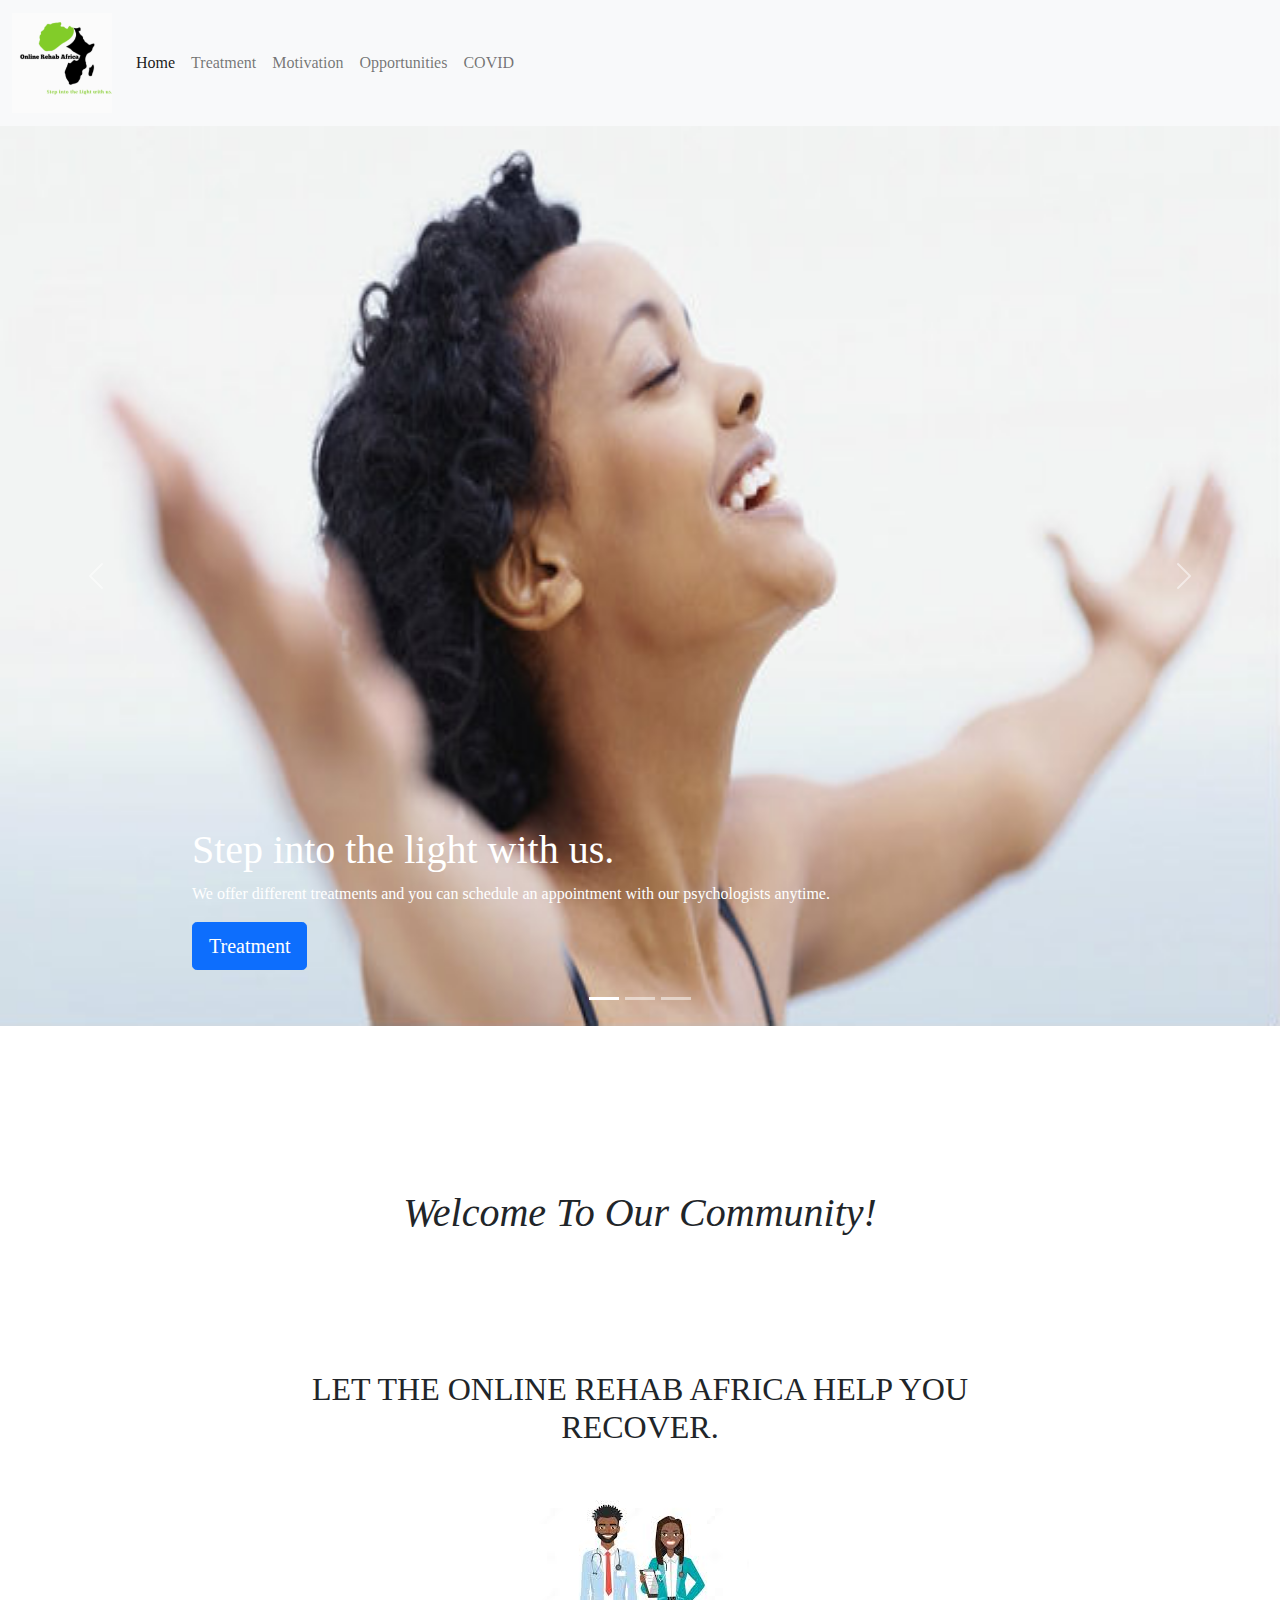
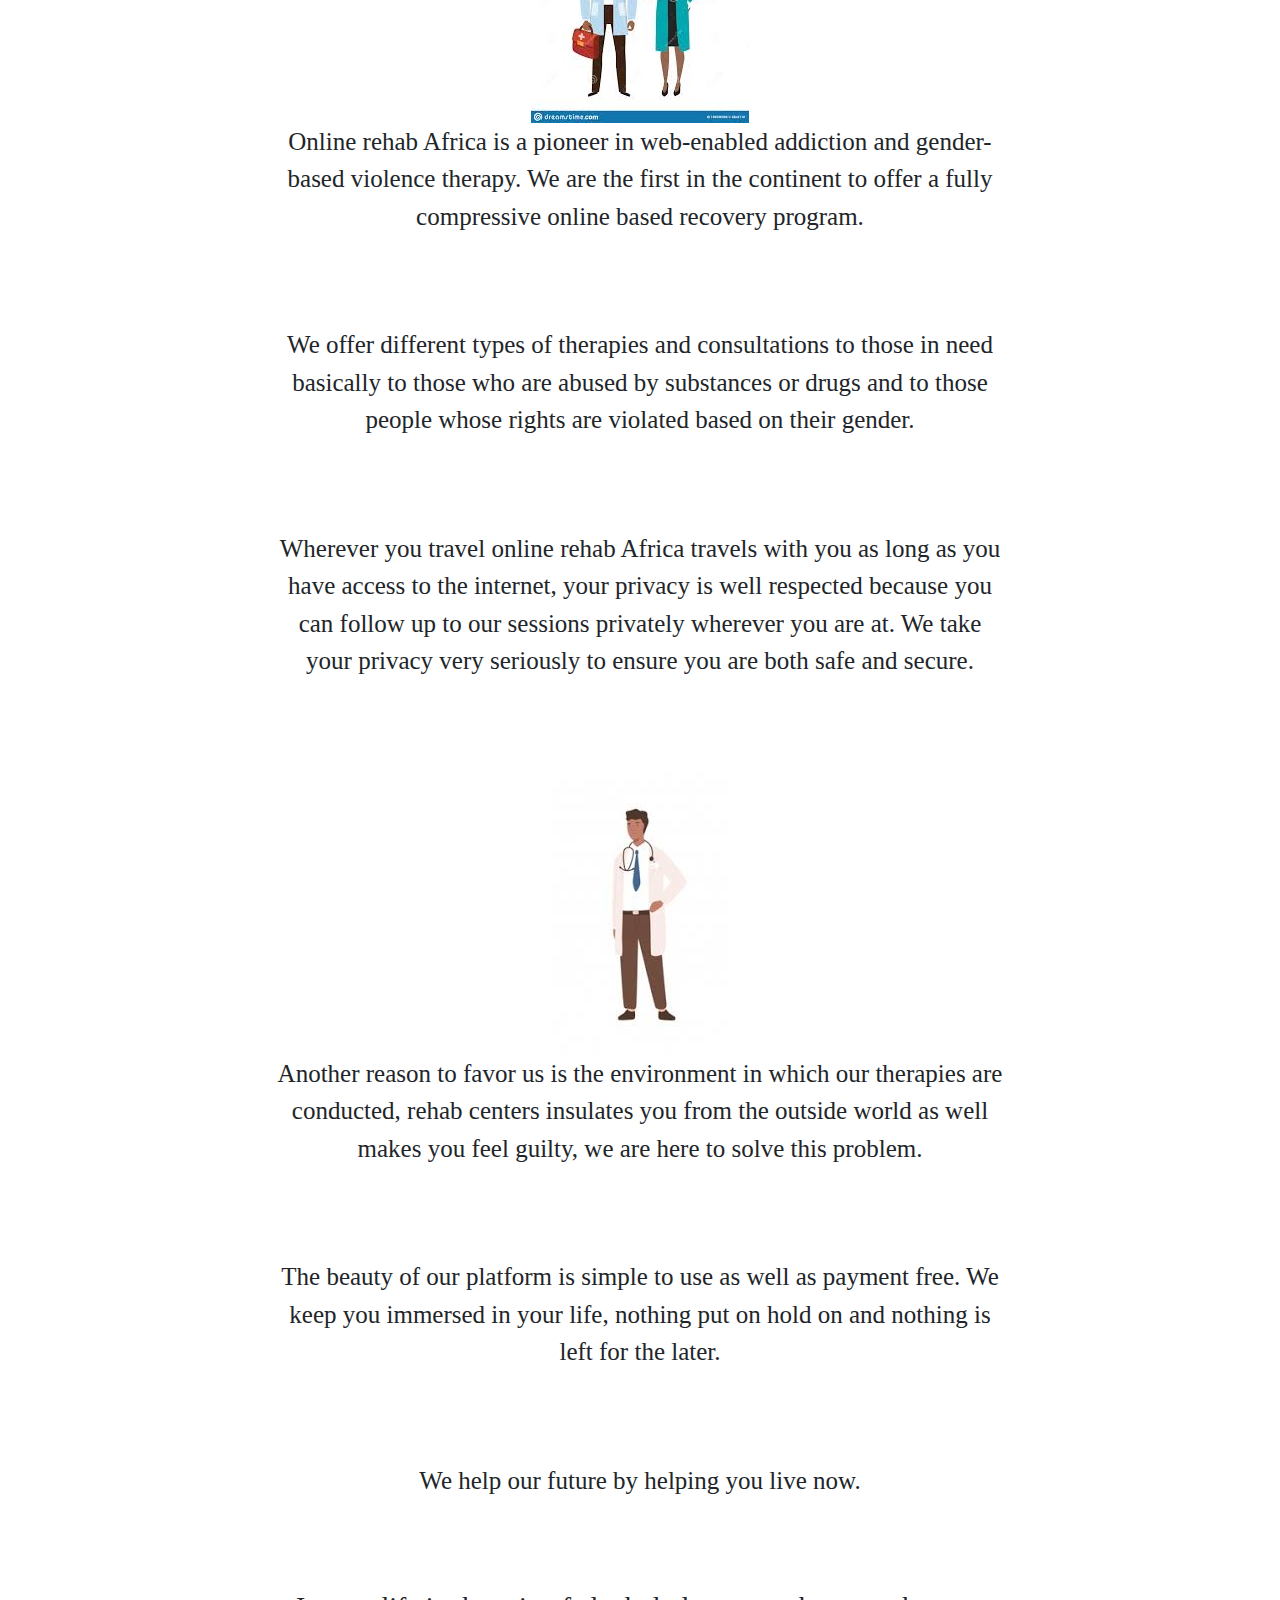
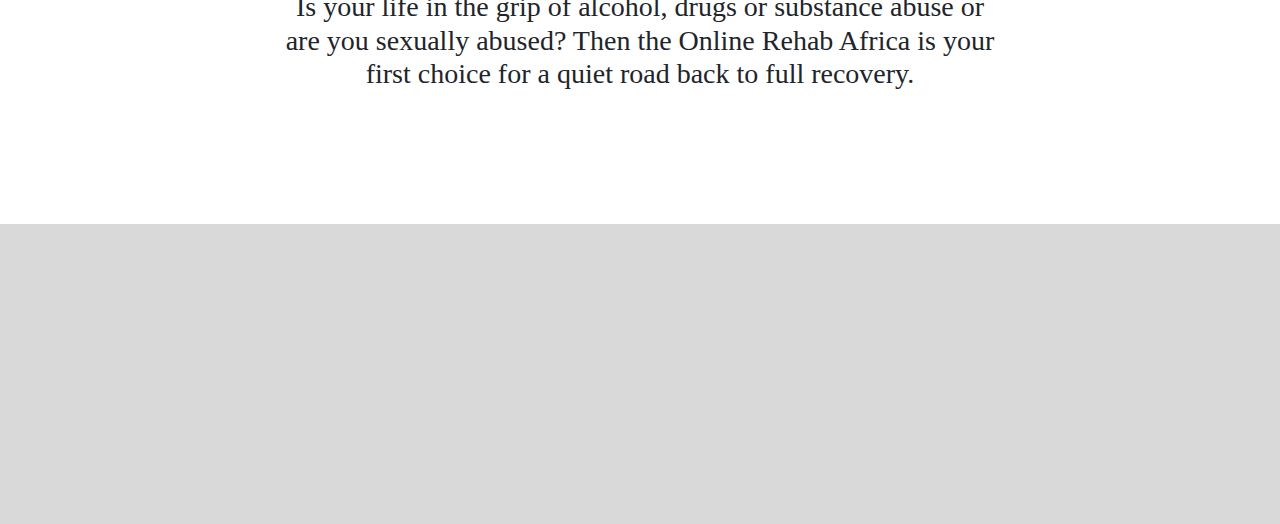
<file: index.html>
<html>
<head>
<!-- Required meta tags -->
<meta charset="utf-8">
<meta name="viewport" content="width=device-width, initial-scale=1">

<title>onlinRehabAfrica: home</title>
<link href="css/bootstrap.min.css" rel="stylesheet">
<link href="css/style.css" rel="stylesheet">
</head>
<body>
    
       <nav class="navbar navbar-expand-lg navbar-light bg-light">
  <div class="container-fluid">
    <a class="navbar-brand" href="index.html">
      <img src="img/Logo.png" alt="online rehab africa" width="100" height="100">
    </a>
    <button class="navbar-toggler" type="button" data-bs-toggle="collapse" data-bs-target="#navbarNavAltMarkup" aria-controls="navbarNavAltMarkup" aria-expanded="false" aria-label="Toggle navigation">
      <span class="navbar-toggler-icon"></span>
    </button>
    <div class="collapse navbar-collapse" id="navbarNavAltMarkup">
      <div class="navbar-nav">
        <a class="nav-link active" aria-current="page" href="index.html">Home</a>
        <a class="nav-link" href="treatment.html">Treatment</a>
        <a class="nav-link" href="motivation.html">Motivation</a>
        <a class="nav-link" href="opportunities.html">Opportunities</a>
        <a class="nav-link" href="#">COVID</a>
      </div>
    </div>
  </div>
</nav>

  <div id="myCarousel" class="carousel slide" data-bs-ride="carousel">
    <ol class="carousel-indicators">
      <li data-bs-target="#myCarousel" data-bs-slide-to="0" class="active"></li>
      <li data-bs-target="#myCarousel" data-bs-slide-to="1"></li>
      <li data-bs-target="#myCarousel" data-bs-slide-to="2"></li>
    </ol>
    <div class="carousel-inner">
      <div class="carousel-item active">
          <img src="img/woman.jpg" width="100%" height="100%">
        
        <div class="container">
          <div class="carousel-caption text-start">
            <h1>Step into the light with us.</h1>
            <p>We offer different treatments and you can schedule an appointment with our psychologists anytime.</p>
            <p><a class="btn btn-lg btn-primary" href="treatment.html" role="button">Treatment</a></p>
          </div>
        </div>
      </div>
      
      <div class="carousel-item">
        
        <img src="img/backgrounfimage%20for%20Addiction.jpg" width="100%" height="100%">

        <div class="container">
          <div class="carousel-caption text-end">
            <h1>Addiction can be treated.</h1>
            <p>Addiction is a brain disease that can be treated.</p>
            <p><a class="btn btn-lg btn-primary" href="treatment.html" role="button">Schedule</a></p>
          </div>
        </div>
      </div>
    </div>
      
      
    <a class="carousel-control-prev" href="#myCarousel" role="button" data-bs-slide="prev">
      <span class="carousel-control-prev-icon" aria-hidden="true"></span>
      <span class="visually-hidden">Previous</span>
    </a>
    <a class="carousel-control-next" href="#myCarousel" role="button" data-bs-slide="next">
      <span class="carousel-control-next-icon" aria-hidden="true"></span>
      <span class="visually-hidden">Next</span>
    </a>
  </div>

   
 <div class="container">

    <div class="row">
        
        <div class="col-md-1">
        </div>
        <div class="col-md-10">
            <div class="intro"><br><br><br>
            <h1 style="font-style: italic; font-weight: 500; font-family: cursive">Welcome To Our Community!</h1><br><br>
            <div class="intro">
                <h2>LET THE ONLINE REHAB AFRICA HELP YOU RECOVER.</h2><br>
                <img src="img/download%20(1).jpg">
                <p>Online rehab Africa is a pioneer in web-enabled addiction and gender-based violence therapy. We are the first in the continent to offer a fully compressive online based recovery program. </p><br><br>
                <p>We offer different types of therapies and consultations to those in need basically to those who are abused by substances or drugs and to those people whose rights are violated based on their gender.</p><br><br>
                <p>Wherever you travel online rehab Africa travels with you as long as you have access to the internet, your privacy is well respected because you can follow up to our sessions privately wherever you are at. We take your privacy very seriously to ensure you are both safe and secure.</p><br><br>
                <img src="img/download%20(2).jpg">
                <p>Another reason to favor us is the environment in which our therapies are conducted, rehab centers insulates you from the outside world as well makes you feel guilty, we are here to solve this problem.</p><br><br>
                <p>The beauty of our platform is simple to use as well as payment free. We keep you immersed in your life, nothing put on hold on and nothing is left for the later. </p><br><br>
                <p>We help our future by helping you live now.</p><br><br>
                <h3>Is your life in the grip of alcohol, drugs or substance abuse or are you sexually abused? Then the Online Rehab Africa is your first choice for a quiet road back to full recovery.</h3><br><br>
            </div>
                
        <div class="col-md-1">
        </div>
        </div>
        <div class="col-md-8">
        </div>
        
   </div>   
    
     
     
  
 </div>
    </div>
      <div class="footer">
     
     
     
     
     
     </div>
 <script src="js/bootstrap.bundle.min.js"></script>  
    
</body>
</html>
</file>
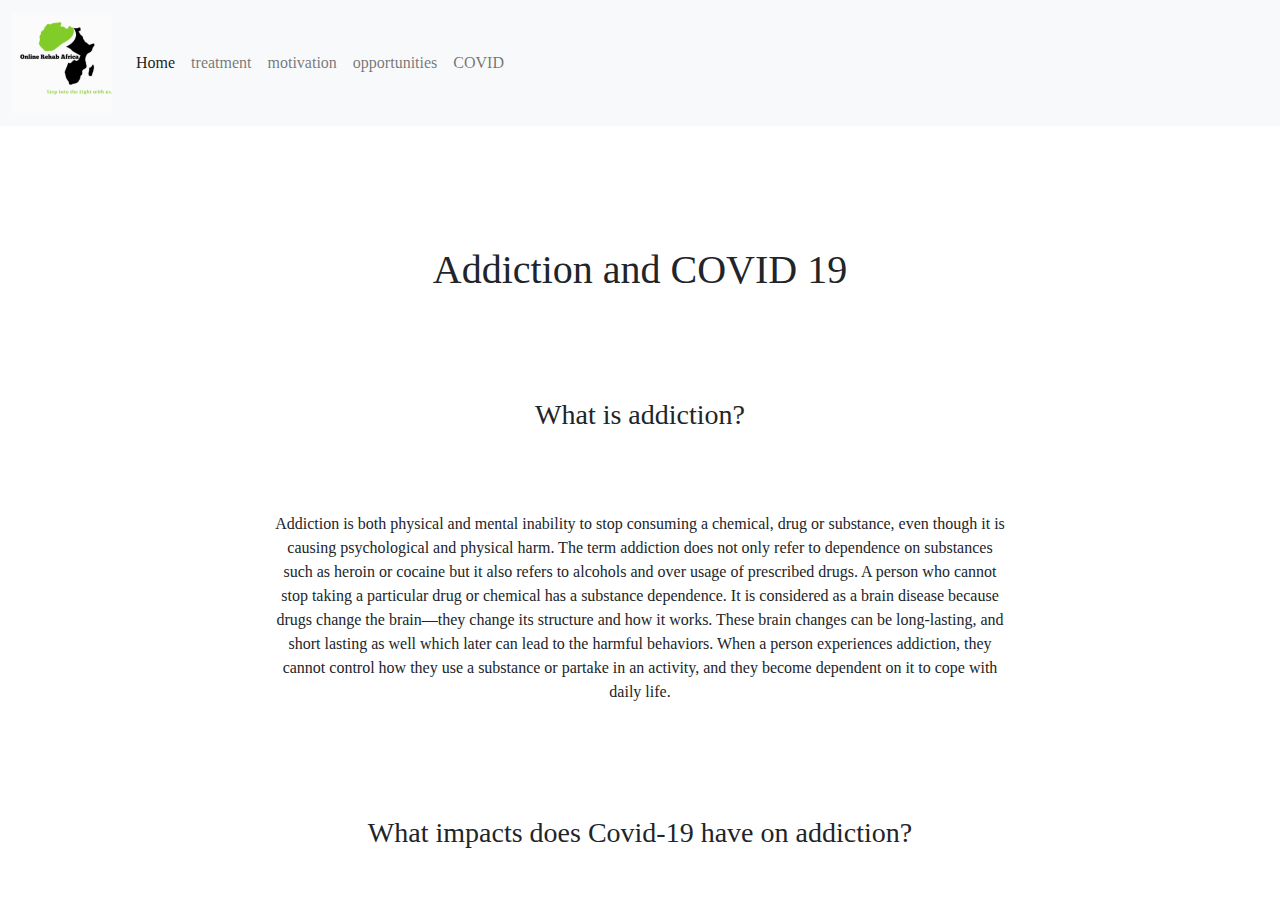
<file: covid.html>
<!--this is the covid page-->
<html>
<head>
<!-- Required meta tags -->
<meta charset="utf-8">
<meta name="viewport" content="width=device-width, initial-scale=1">

<title>online rehab Africa: opportunities</title>
<link href="css/bootstrap.min.css" rel="stylesheet">
<link href="css/style.css" rel="stylesheet">
</head>
<body>
     <nav class="navbar navbar-expand-lg navbar-light bg-light">
  <div class="container-fluid">
    <a class="navbar-brand" href="#">
      <img src="img/Logo.png" alt="online rehab africa" width="100" height="100">
    </a>
    <button class="navbar-toggler" type="button" data-bs-toggle="collapse" data-bs-target="#navbarNavAltMarkup" aria-controls="navbarNavAltMarkup" aria-expanded="false" aria-label="Toggle navigation">
      <span class="navbar-toggler-icon"></span>
    </button>
       <div class="collapse navbar-collapse" id="navbarNavAltMarkup">
      <div class="navbar-nav">
        <a class="nav-link active" aria-current="page" href="index.html">Home</a>
        <a class="nav-link" href="treatment.html">treatment</a>
        <a class="nav-link" href="motivation.html">motivation</a>
        <a class="nav-link" href="opportunities.html">opportunities</a>
        <a class="nav-link" href="covid.html">COVID</a>
      </div>
    </div>
  </div>
</nav>
<div class="container">
    <div class="row">
        <div class="col-md-2"></div>
        <div class="col-md-8"><br><br><br><br><br>
           <h1>Addiction and COVID 19</h1><br><br><br><br>
    <h3>What is addiction?</h3><br><br><br>
            <p>Addiction is both physical and mental inability to stop consuming a chemical, drug or substance, even though it is causing psychological and physical harm. The term addiction does not only refer to dependence on substances such as heroin or cocaine but it also refers to alcohols and over usage of prescribed drugs. A person who cannot stop taking a particular drug or chemical has a substance dependence. It is considered as a brain disease because drugs change the brain—they change its structure and how it works. These brain changes can be long-lasting, and short lasting as well which later can lead to the harmful behaviors. When a person experiences addiction, they cannot control how they use a substance or partake in an activity, and they become dependent on it to cope with daily life.
</p>
        <br><br><br><br>
               <h3>What impacts does Covid-19 have on addiction?</h3>
        </div>
        <div class="col-md-2"></div>
    
        
    </div>
    <div class="row"></div>
    <div class="row"></div>   
    
</div>
 <script src="js/bootstrap.bundle.min.js"></script>    
</body>
</html>
</file>
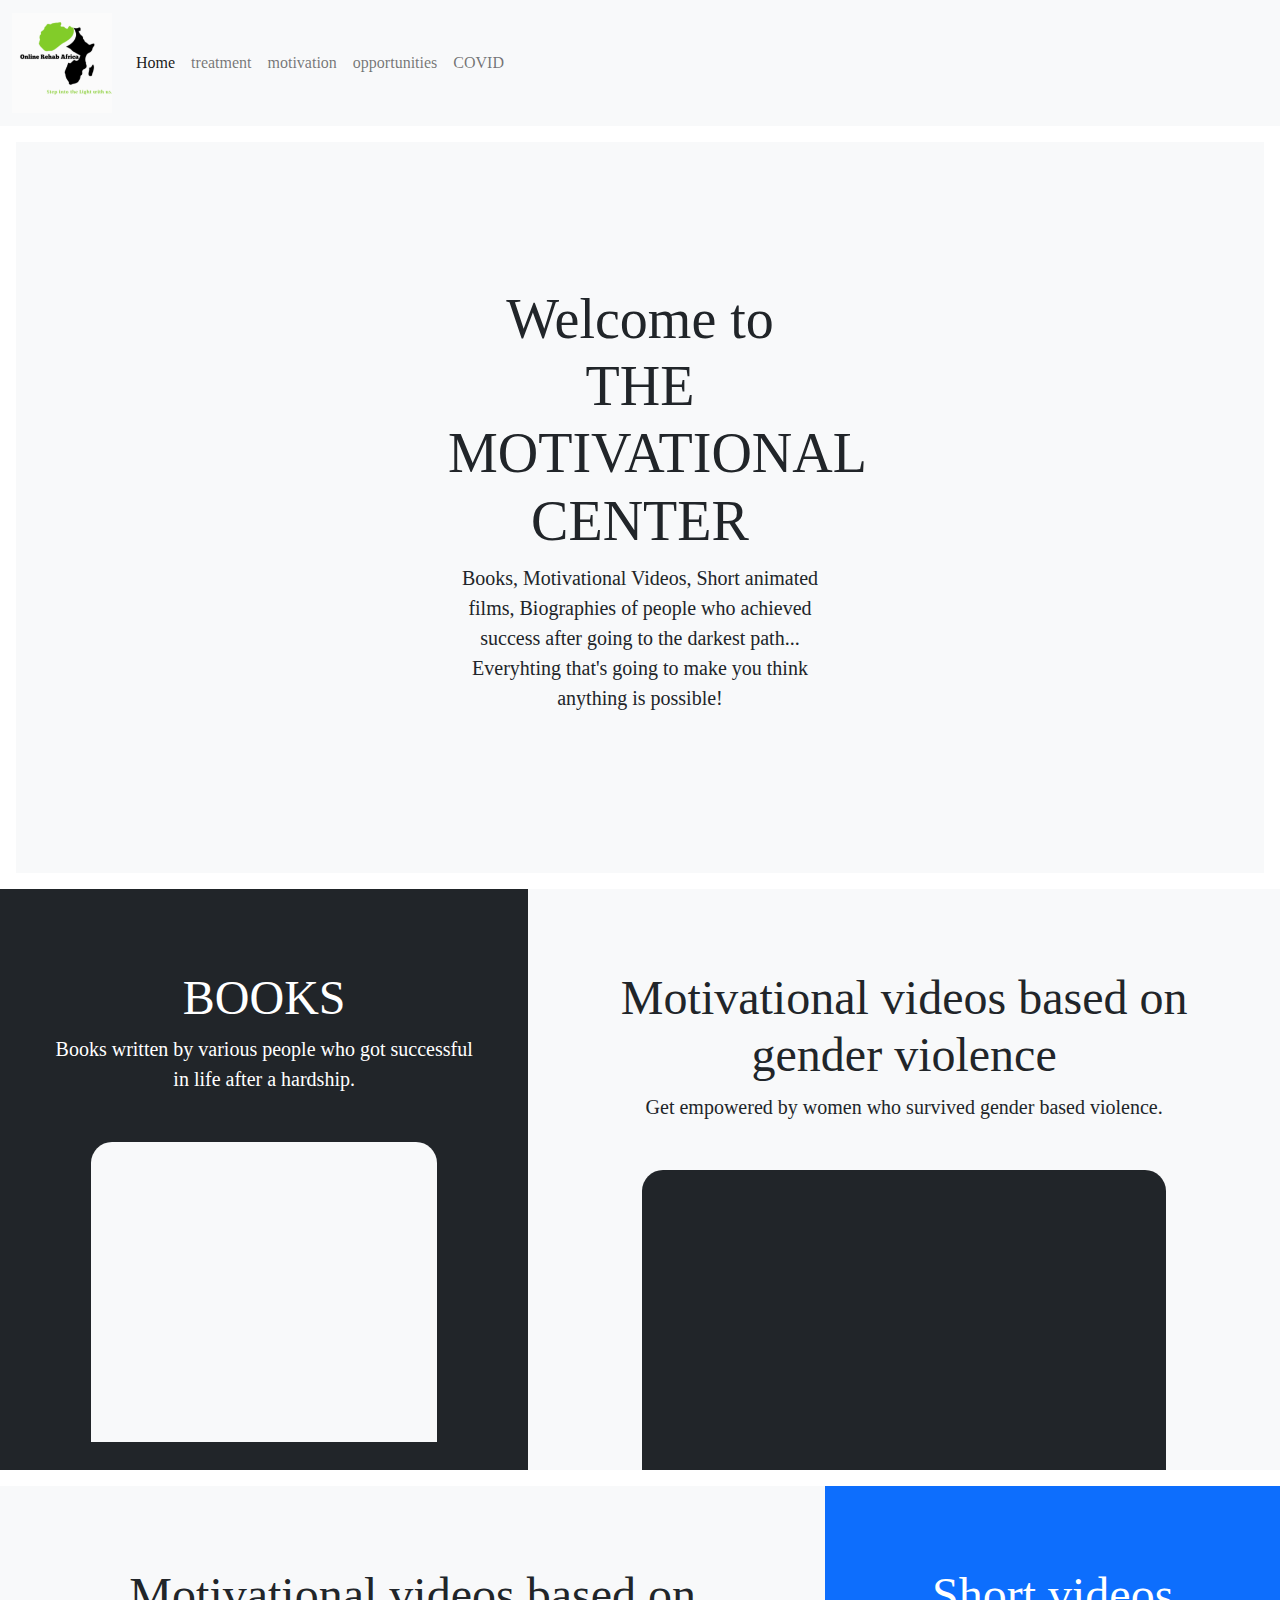
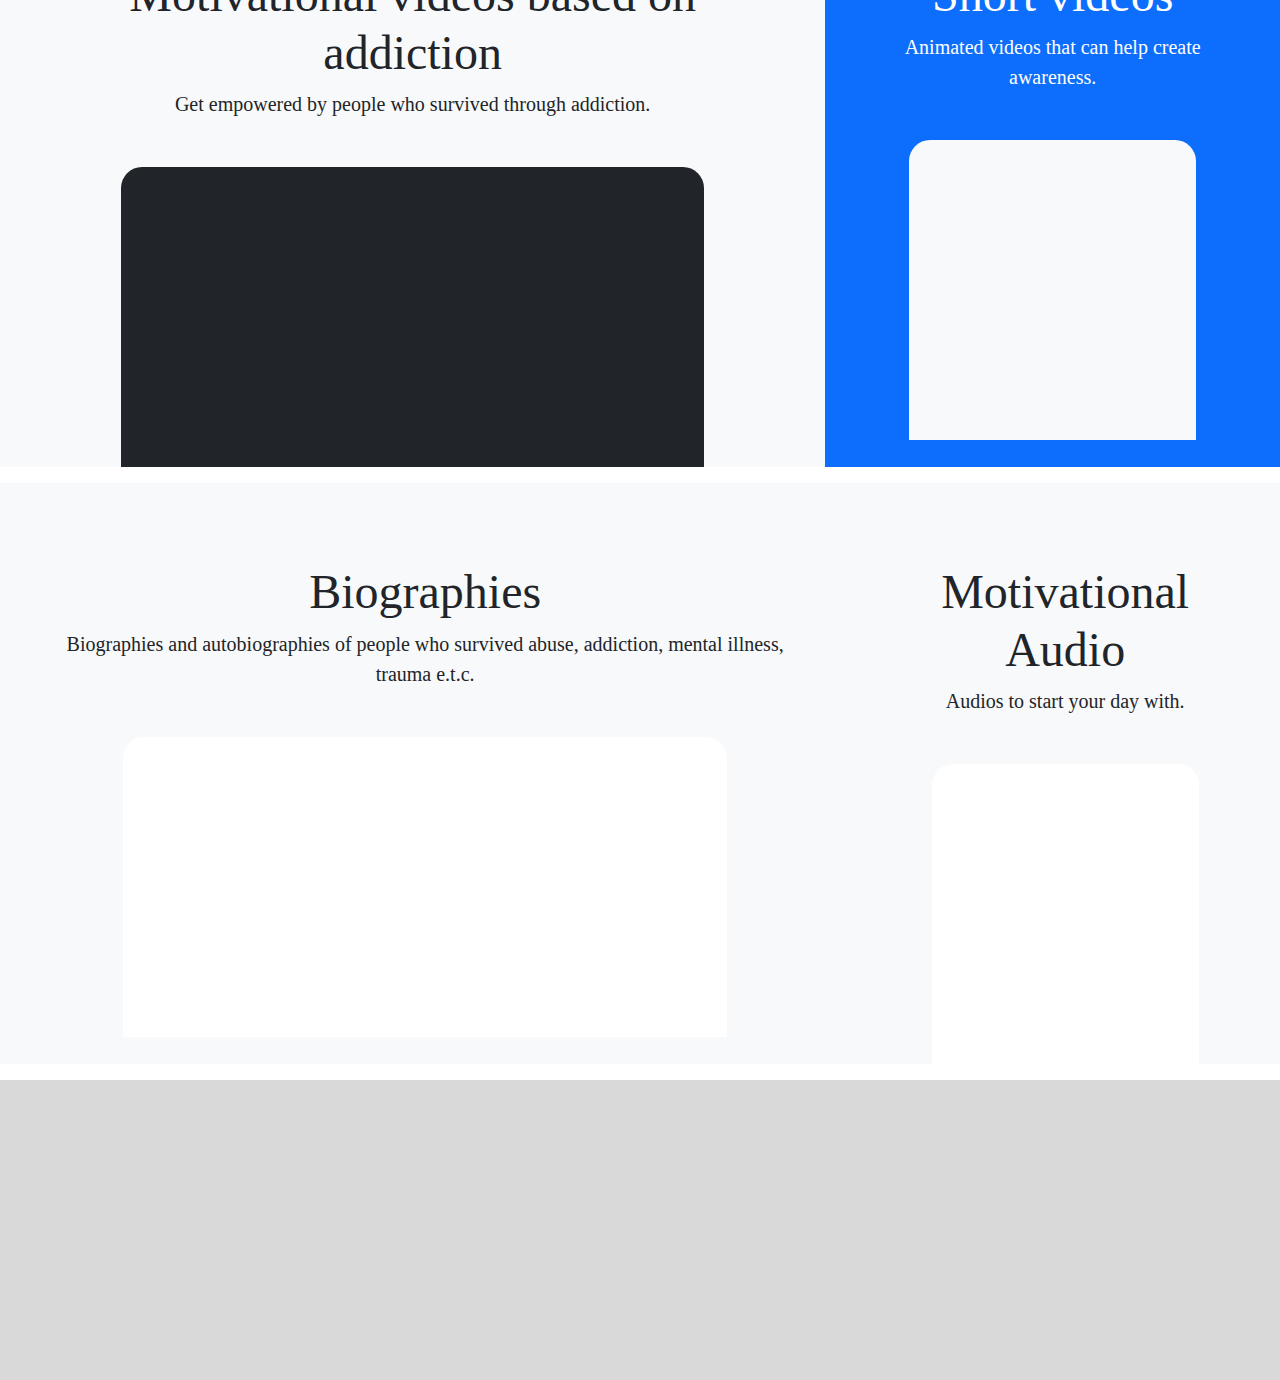
<file: motivation.html>
<!--this is the motivation page-->
<html>
<head>
<!-- Required meta tags -->
<meta charset="utf-8">
<meta name="viewport" content="width=device-width, initial-scale=1">

<title>online rehab Africa: motivation center</title>
<link href="css/bootstrap.min.css" rel="stylesheet">
<link href="css/style.css" rel="stylesheet">
</head>
<body>
     <nav class="navbar navbar-expand-lg navbar-light bg-light">
  <div class="container-fluid">
    <a class="navbar-brand" href="index.html">
      <img src="img/Logo.png" alt="online rehab africa" width="100" height="100">
    </a>
    <button class="navbar-toggler" type="button" data-bs-toggle="collapse" data-bs-target="#navbarNavAltMarkup" aria-controls="navbarNavAltMarkup" aria-expanded="false" aria-label="Toggle navigation">
      <span class="navbar-toggler-icon"></span>
    </button>
       <div class="collapse navbar-collapse" id="navbarNavAltMarkup">
      <div class="navbar-nav">
        <a class="nav-link active" aria-current="page" href="index.html">Home</a>
        <a class="nav-link" href="treatment.html">treatment</a>
        <a class="nav-link" href="motivation.html">motivation</a>
        <a class="nav-link" href="opportunities.html">opportunities</a>
        <a class="nav-link" href="covid.html">COVID</a>
      </div>
    </div>
  </div>
</nav>
          <div class="position-relative overflow-hidden p-3 p-md-5 m-md-3 text-center bg-light">
      <div class="col-md-5 p-lg-5 mx-auto my-5">
        <h1 class="display-4 font-weight-normal">Welcome to THE MOTIVATIONAL CENTER</h1>
        <p class="lead font-weight-normal">Books, Motivational Videos, Short animated films, Biographies of people who achieved success after going to the darkest path... Everyhting that's going to make you think anything is possible!</p>
      </div>
      <div class="product-device box-shadow d-none d-md-block"></div>
      <div class="product-device product-device-2 box-shadow d-none d-md-block"></div>
    </div>


    <div class="d-md-flex flex-md-equal w-100 my-md-3 pl-md-3">
      <div class="bg-dark mr-md-3 pt-3 px-3 pt-md-5 px-md-5 text-center text-white overflow-hidden">
        <div class="my-3 py-3">
          <h2 class="display-5">BOOKS</h2>
          <p class="lead">Books written by various people who got successful in life after a hardship.</p>
          </div>
        <div class="bg-light box-shadow mx-auto" style="width: 80%; height: 300px; border-radius: 21px 21px 0 0;"></div>
      </div>
      <div class="bg-light mr-md-3 pt-3 px-3 pt-md-5 px-md-5 text-center overflow-hidden">
        <div class="my-3 p-3">
          <h2 class="display-5">Motivational videos based on gender violence</h2>
          <p class="lead">Get empowered by women who survived gender based violence.</p>
        </div>
        <div class="bg-dark box-shadow mx-auto" style="width: 80%; height: 300px; border-radius: 21px 21px 0 0;"></div>
      </div>
    </div>

    <div class="d-md-flex flex-md-equal w-100 my-md-3 pl-md-3">
      <div class="bg-light mr-md-3 pt-3 px-3 pt-md-5 px-md-5 text-center overflow-hidden">
        <div class="my-3 p-3">
          <h2 class="display-5">Motivational videos based on addiction</h2>
          <p class="lead">Get empowered by people who survived through addiction.</p>
        </div>
        <div class="bg-dark box-shadow mx-auto" style="width: 80%; height: 300px; border-radius: 21px 21px 0 0;"></div>
      </div>
      <div class="bg-primary mr-md-3 pt-3 px-3 pt-md-5 px-md-5 text-center text-white overflow-hidden">
        <div class="my-3 py-3">
          <h2 class="display-5">Short videos</h2>
          <p class="lead">Animated videos that can help create awareness.</p>
        </div>
        <div class="bg-light box-shadow mx-auto" style="width: 80%; height: 300px; border-radius: 21px 21px 0 0;"></div>
      </div>
    </div>

    <div class="d-md-flex flex-md-equal w-100 my-md-3 pl-md-3">
      <div class="bg-light mr-md-3 pt-3 px-3 pt-md-5 px-md-5 text-center overflow-hidden">
        <div class="my-3 p-3">
          <h2 class="display-5">Biographies</h2>
          <p class="lead">Biographies and autobiographies of people who survived abuse, addiction, mental illness, trauma e.t.c.</p>
        </div>
        <div class="bg-white box-shadow mx-auto" style="width: 80%; height: 300px; border-radius: 21px 21px 0 0;"></div>
      </div>
      <div class="bg-light mr-md-3 pt-3 px-3 pt-md-5 px-md-5 text-center overflow-hidden">
        <div class="my-3 py-3">
          <h2 class="display-5">Motivational Audio</h2>
          <p class="lead">Audios to start your day with.</p>
        </div>
        <div class="bg-white box-shadow mx-auto" style="width: 80%; height: 300px; border-radius: 21px 21px 0 0;"></div>
      </div>
    </div>

      <div class="footer">
     
     
     
     
     
     </div>
 
 <script src="js/bootstrap.bundle.min.js"></script>    
</body>
</html>
</file>
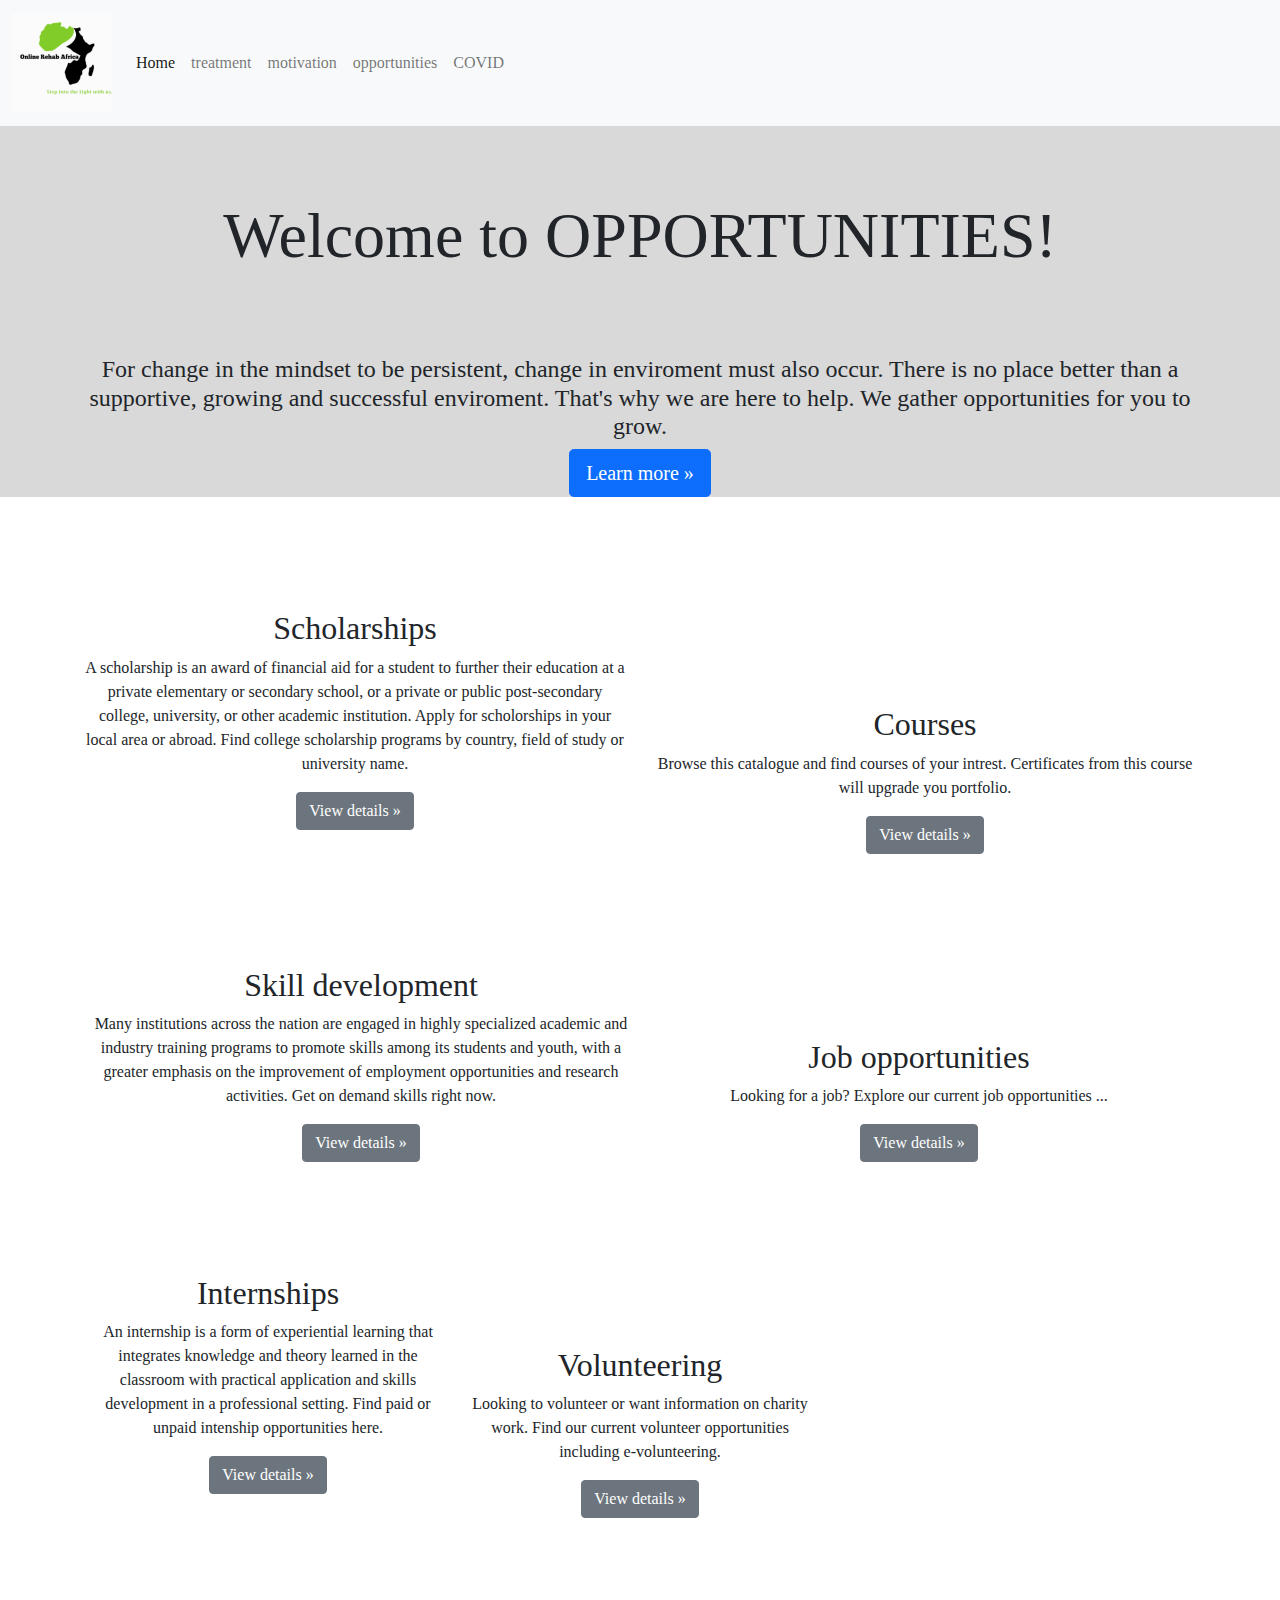
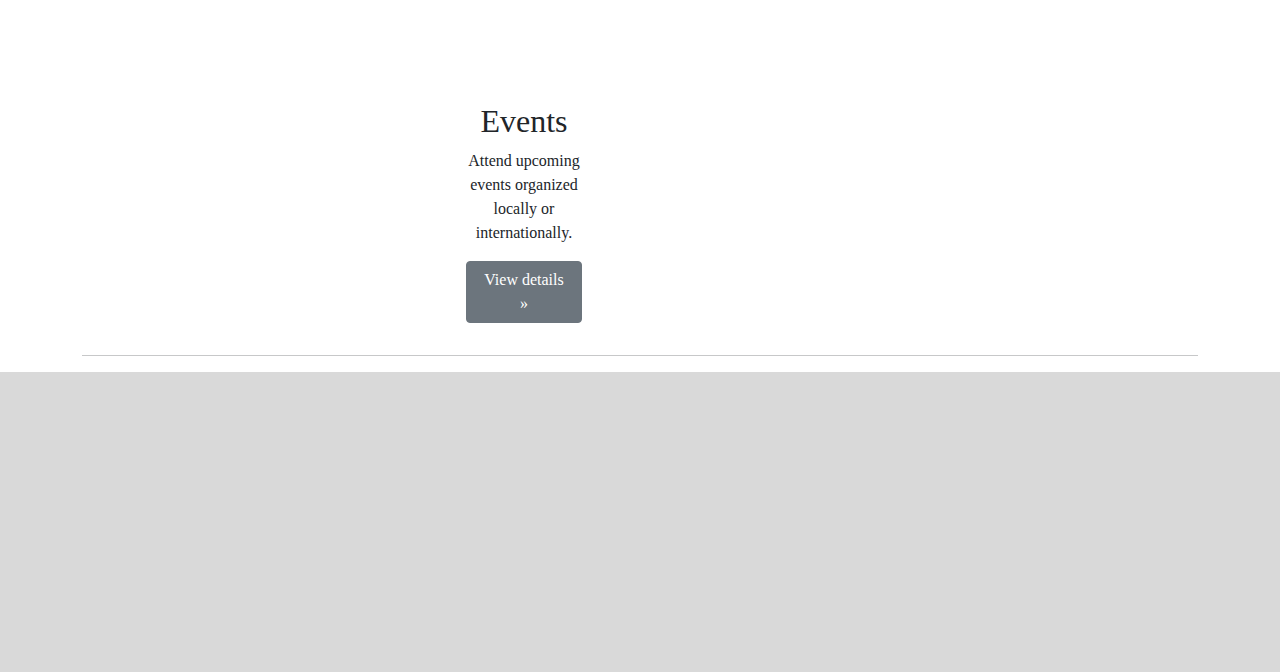
<file: opportunities.html>
<!--this is the oportunities page-->
<html>
<head>
<!-- Required meta tags -->
<meta charset="utf-8">
<meta name="viewport" content="width=device-width, initial-scale=1">

<title>online rehab Africa: opportunities</title>
<link href="css/bootstrap.min.css" rel="stylesheet">
<link href="css/style.css" rel="stylesheet">
</head>
<body>
     <nav class="navbar navbar-expand-lg navbar-light bg-light">
  <div class="container-fluid">
    <a class="navbar-brand" href="index.html">
      <img src="img/Logo.png" alt="online rehab africa" width="100" height="100">
    </a>
    <button class="navbar-toggler" type="button" data-bs-toggle="collapse" data-bs-target="#navbarNavAltMarkup" aria-controls="navbarNavAltMarkup" aria-expanded="false" aria-label="Toggle navigation">
      <span class="navbar-toggler-icon"></span>
    </button>
       <div class="collapse navbar-collapse" id="navbarNavAltMarkup">
      <div class="navbar-nav">
        <a class="nav-link active" aria-current="page" href="index.html">Home</a>
        <a class="nav-link" href="treatment.html">treatment</a>
        <a class="nav-link" href="motivation.html">motivation</a>
        <a class="nav-link" href="opportunities.html">opportunities</a>
        <a class="nav-link" href="covid.html">COVID</a>
      </div>
    </div>
  </div>
</nav>
<div class="jumbotron" style="background-color: rgb(217,217,217);">
        <div class="container"><br><br><br>
          <h1 class="display-3">Welcome to OPPORTUNITIES!</h1><br><br><br>
          <h4>For change in the mindset to be persistent, change in enviroment must also occur. There is no place better than a supportive, growing and successful enviroment. That's why we are here to help. We gather opportunities for you to grow.</h4>
          <p><a class="btn btn-primary btn-lg" href="#" role="button">Learn more &raquo;</a></p>
        </div>
      </div>
<br><br><br><br>
      <div class="container">
        <div class="row">
          <div class="col-md-6">
            <h2>Scholarships</h2>
            <p>A scholarship is an award of financial aid for a student to further their education at a private elementary or secondary school, or a private or public post-secondary college, university, or other academic institution. Apply for scholorships in your local area or abroad. Find college scholarship programs by country, field of study or university name.  </p>
            <p><a class="btn btn-secondary" href="#" role="button">View details &raquo;</a></p>
          </div>
          <div class="col-md-6"><br><br><br><br>
            <h2>Courses</h2>
            <p>Browse this catalogue and find courses of your intrest. Certificates from this course will upgrade you portfolio. </p>
            <p><a class="btn btn-secondary" href="#" role="button">View details &raquo;</a></p>
          </div>
        <br><br><br><br>
        </div>
           <div class="container">
        <div class="row">
          <div class="col-md-6"><br><br><br><br>
            <h2>Skill development</h2>
            <p>Many institutions across the nation are engaged in highly specialized academic and industry training programs to promote skills among its students and youth, with a greater emphasis on the improvement of employment opportunities and research activities. Get on demand skills right now.  </p>
            <p><a class="btn btn-secondary" href="#" role="button">View details &raquo;</a></p>
          </div>
          <div class="col-md-6"><br><br><br><br><br><br><br>
            <h2>Job opportunities</h2>
            <p>Looking for a job? Explore our current job opportunities ... </p>
            <p><a class="btn btn-secondary" href="#" role="button">View details &raquo;</a></p>
          </div>
        
        </div>
          </div>
         
          

      <div class="container">
        <div class="row">
          <div class="col-md-4"><br><br><br><br>
            <h2>Internships</h2>
            <p>An internship is a form of experiential learning that integrates knowledge and theory learned in the classroom with practical application and skills development in a professional setting. Find paid or unpaid intenship opportunities here.  </p>
            <p><a class="btn btn-secondary" href="#" role="button">View details &raquo;</a></p>
          </div>
          <div class="col-md-4"><br><br><br><br><br><br><br>
            <h2>Volunteering</h2>
            <p>Looking to volunteer or want information on charity work. Find our current volunteer opportunities including e-volunteering. </p>
            <p><a class="btn btn-secondary" href="#" role="button">View details &raquo;</a></p>
              <div class="col-md-4"><br><br><br><br><br><br><br>
            <h2>Events</h2>
            <p>Attend upcoming events organized locally or internationally.</p>
            <p><a class="btn btn-secondary" href="#" role="button">View details &raquo;</a></p>
          </div>
          </div>
          </div>
          </div>

        <hr>

      </div>
    <div class="footer">
     
     
     
     
     
     </div>
 <script src="js/bootstrap.bundle.min.js"></script>    
</body>
</html>
</file>
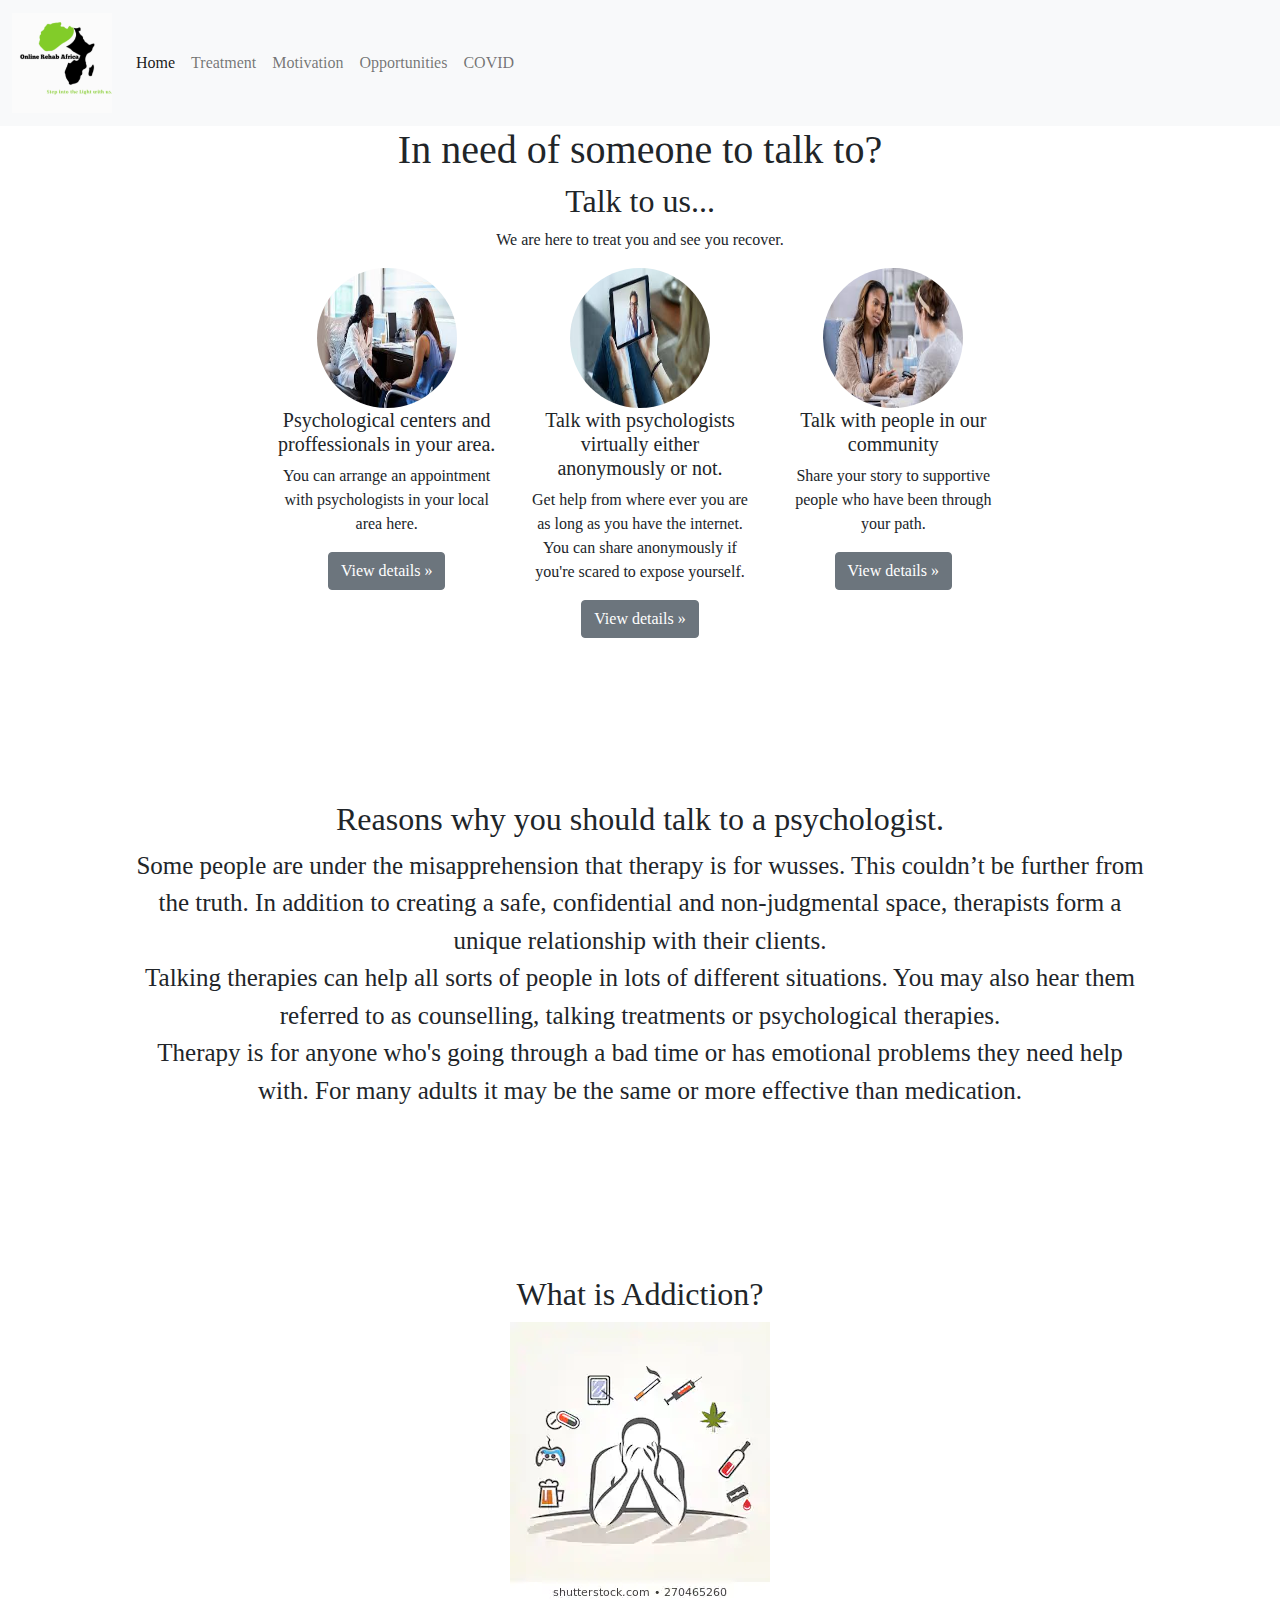
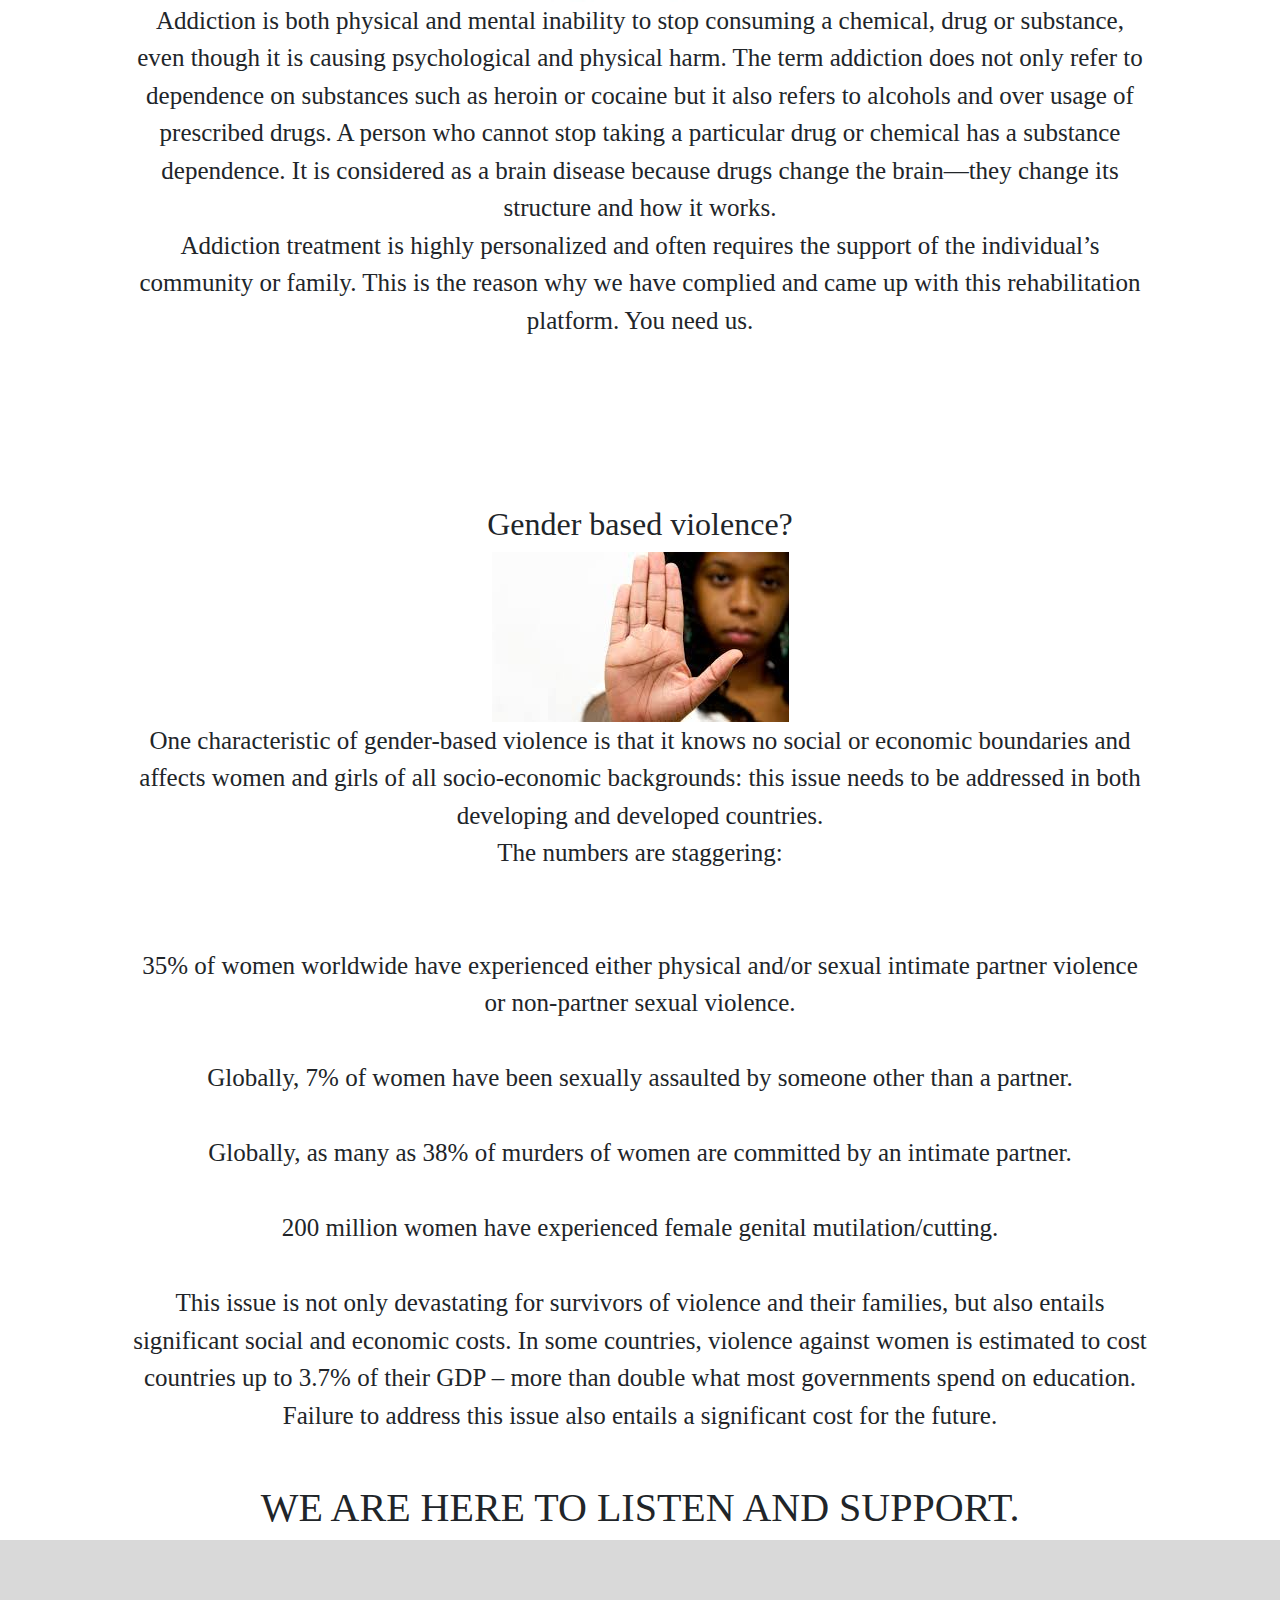
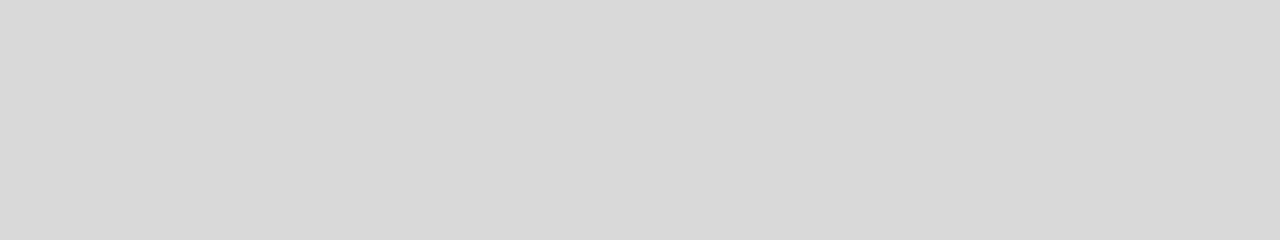
<file: treatment.html>
<!--this is the treatment page-->
<html>
<head>
<!-- Required meta tags -->
<meta charset="utf-8">
<meta name="viewport" content="width=device-width, initial-scale=1">

<title>online rehab Africa: treatment</title>
<link href="css/bootstrap.min.css" rel="stylesheet">
<link href="css/style.css" rel="stylesheet">
</head>
<body>
       <nav class="navbar navbar-expand-lg navbar-light bg-light">
  <div class="container-fluid">
    <a class="navbar-brand" href="index.html">
      <img src="img/Logo.png" alt="online rehab africa" width="100" height="100">
    </a>
    <button class="navbar-toggler" type="button" data-bs-toggle="collapse" data-bs-target="#navbarNavAltMarkup" aria-controls="navbarNavAltMarkup" aria-expanded="false" aria-label="Toggle navigation">
      <span class="navbar-toggler-icon"></span>
    </button>
       <div class="collapse navbar-collapse" id="navbarNavAltMarkup">
      <div class="navbar-nav">
   <a class="nav-link active" aria-current="page" href="index.html">Home</a>
        <a class="nav-link" href="treatment.html">Treatment</a>
        <a class="nav-link" href="motivation.html">Motivation</a>
        <a class="nav-link" href="opportunities.html">Opportunities</a>
        <a class="nav-link" href="#">COVID</a>
         
      </div>
    </div>
  </div>
</nav>
    
<div class="container">
    <div class="row">
        <div class="col-md-2"></div>
        <div class="col-md-8">
            <h1> In need of someone to talk to?</h1>
            <h2>Talk to us...</h2>
            <p>We are here to treat you and see you recover.</p>
            
           
            
            <div class="row">
          <div class="col-lg-4">
            <img class="rounded-circle" src="img/download.jpg" alt="Generic placeholder image" width="140" height="140">
            <h5>Psychological centers and proffessionals in your area.</h5>
            <p>You can arrange an appointment with psychologists in your local area here.</p>
            <p><a class="btn btn-secondary" href="#" role="button">View details &raquo;</a></p>
          </div><!-- /.col-lg-4 -->
          <div class="col-lg-4">
            <img class="rounded-circle" src="img/online.jpg" alt="Generic placeholder image" width="140" height="140">
             <h5>Talk with psychologists virtually either anonymously or not.</h5>
            <p>Get help from where ever you are as long as you have the internet. You can share anonymously if you're scared to expose yourself.</p>
            <p><a class="btn btn-secondary" href="#" role="button">View details &raquo;</a></p>
          </div><!-- /.col-lg-4 -->
          <div class="col-lg-4">
            <img class="rounded-circle" src="img/images.jpg" alt="Generic placeholder image" width="140" height="140">
            <h5>Talk with people in our community</h5>
    
            <p>Share your story to supportive people who have been through your path. </p>
            <p><a class="btn btn-secondary" href="#" role="button">View details &raquo;</a></p>
          </div><!-- /.col-lg-4 -->
        </div><!-- /.row -->
        </div>
        <div class="col-md-2"></div>
    
        
    </div><br><br><br><br>
    <div class="intro"> <div><h2>Reasons why you should talk to a psychologist.</h2></div>
    <div><p>Some people are under the misapprehension that therapy is for wusses. This couldn’t be further from the truth.  In addition to creating a safe, confidential and non-judgmental space, therapists form a unique relationship with their clients.<br>Talking therapies can help all sorts of people in lots of different situations. You may also hear them referred to as counselling, talking treatments or psychological therapies.<br>

Therapy is for anyone who's going through a bad time or has emotional problems they need help with.

For many adults it may be the same or more effective than medication.</p></div>  <br><br><br><br>
    <h2>What is Addiction?</h2>
    <img src="img/addiction.webp">
   <p>
Addiction is both physical and mental inability to stop consuming a chemical, drug or substance, even though it is causing psychological and physical harm. The term addiction does not only refer to dependence on substances such as heroin or cocaine but it also refers to alcohols and over usage of prescribed drugs. A person who cannot stop taking a particular drug or chemical has a substance dependence. It is considered as a brain disease because drugs change the brain—they change its structure and how it works. <br>Addiction treatment is highly personalized and often requires the support of the individual’s community or family. This is the reason why we have complied and came up with this rehabilitation platform. You need us.
</p><br><br><br><br>
    <h2>Gender based violence?</h2>
    <img src="img/gender.jpg">
    <p>One characteristic of gender-based violence is that it knows no social or economic boundaries and affects women and girls of all socio-economic backgrounds: this issue needs to be addressed in both developing and developed countries.
        <br>The numbers are staggering:

<br><br><br>35% of women worldwide have experienced either physical and/or sexual intimate partner violence or non-partner sexual violence.
<br><br>Globally, 7% of women have been sexually assaulted by someone other than a partner.
<br><br>Globally, as many as 38% of murders of women are committed by an intimate partner.
<br><br>200 million women have experienced female genital mutilation/cutting.
<br><br>This issue is not only devastating for survivors of violence and their families, but also entails significant social and economic costs. In some countries, violence against women is estimated to cost countries up to 3.7% of their GDP – more than double what most governments spend on education.

Failure to address this issue also entails a significant cost for the future.
     </p></div>
    <h1>WE ARE HERE TO LISTEN AND SUPPORT.</h1>
</div>
      <div class="footer">
     
     
     
     
     
     </div>
 <script src="js/bootstrap.bundle.min.js"></script>    
</body>
</html>
</file>
<file: css/style.css>
body{
    background-color: white;
    font-family: Palatino Linotype;
    text-align: center;
   
    
}
.intro{
    
    font-size: 25px;
}

.intro{
    text-align: center;  
    font-family: Palatino Linotype;
    margin:50px;
    font-weight: normal;
}

.h1
{
    margin:100px;
}
.upper{
    text-align: center;
    font-family: cursive;
}
.footer{
    
    background-color:rgb(217,217,217);
    height:300px;
}
.bd-placeholder-img {
        font-size: 1.125rem;
        text-anchor: middle;
        -webkit-user-select: none;
        -moz-user-select: none;
        user-select: none;
      }

      @media (min-width: 768px) {
        .bd-placeholder-img-lg {
          font-size: 3.5rem;
        }
      }
</file>
